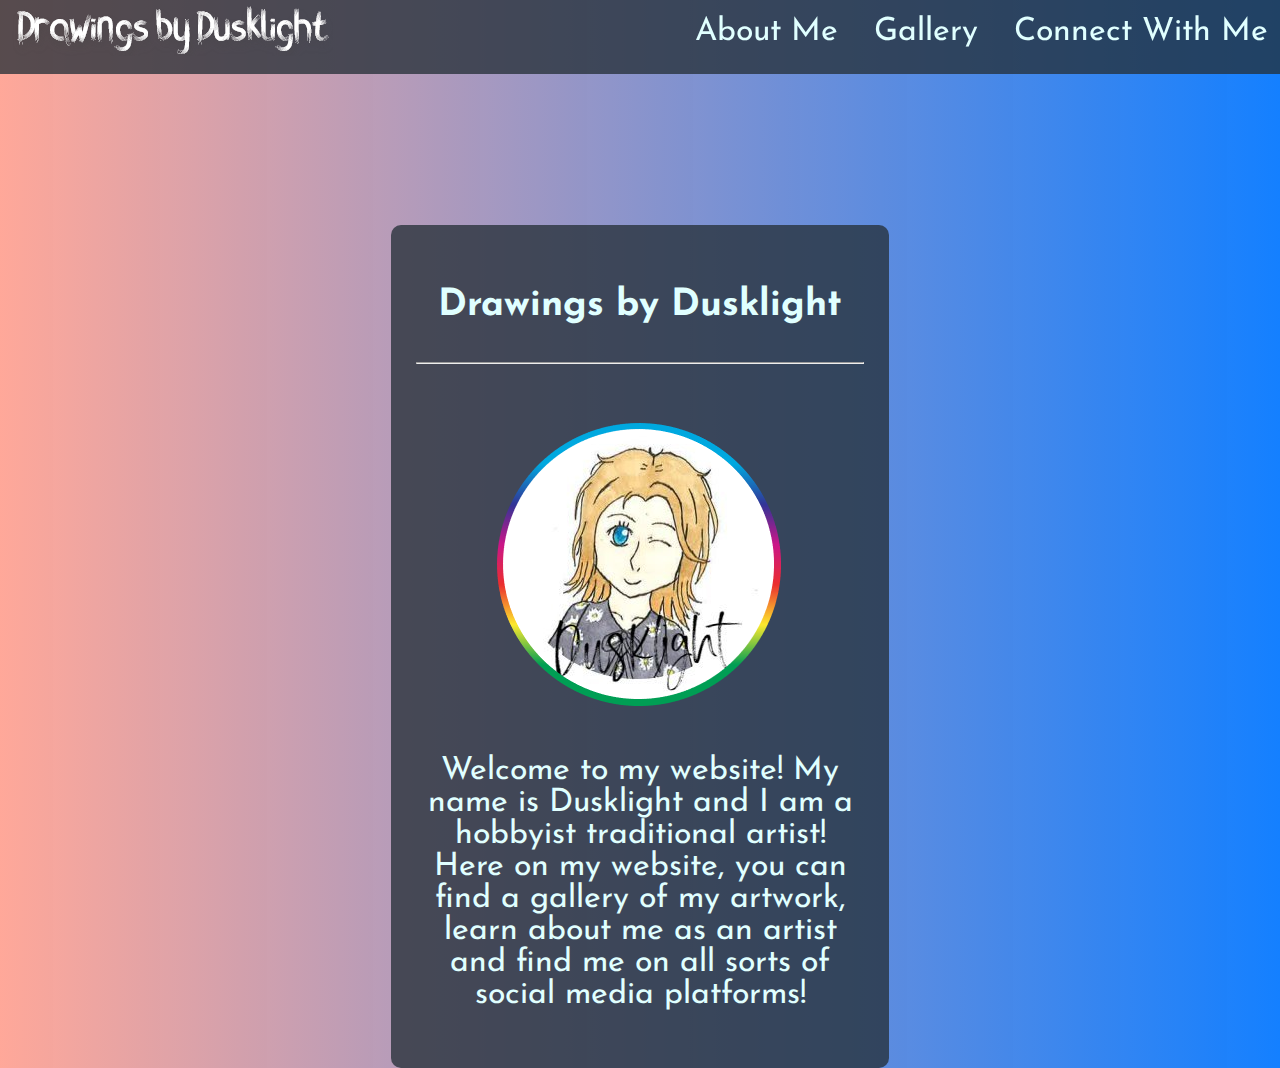
<file: Drawings by Dusklight Site/index.html>
<!DOCTYPE html>
<html lang = "en">
    <head>
        <meta charset="utf-8">
		<meta name="viewport" content="width=device-width">
		<meta name="description" content="Drawings by Dusklight">
		<link href="styles.css" rel="stylesheet" />
		<link href="images/DusklightIcon.png" rel="icon" />
		<title>Drawings by Dusklight</title>
    </head>

    <body>
        <header>
            <nav class = "navbar">
                <a href = "index.html"><img src = "images/DrawingsbyDusklight.png" width = "auto" height="auto" alt = "Drawings by Dusklight"></a>
                <ul id = "primary-navigation" data-visible = "false" class = "primary-navigation nav-links">
                    <li><a href = "pages/aboutme.html">About Me</a></li>
                    <li><a href = "pages/gallery.html">Gallery</a></li>
                    <li><a href = "pages/contactme.html">Connect With Me</a></li>
                </ul>

            </nav>
        </header>

        <br> <br>

                <div id = "textbox">
                    <h3>Drawings by Dusklight</h3>

                    <hr>

                    <br>

                    <img src = "images/DusklightIcon.png">

                    <br>

                    <p>Welcome to my website! My name is Dusklight and I am a hobbyist traditional artist! Here on my website, you can find
                    a gallery of my artwork, learn about me as an artist and find me on all sorts of social media platforms!
                    </p>

                
                </div>

            <br>

        </div>
    </body>
    <div class = "mobile-nav-toggle"></div>
	<script src="index.js"></script>
</html>
</file>
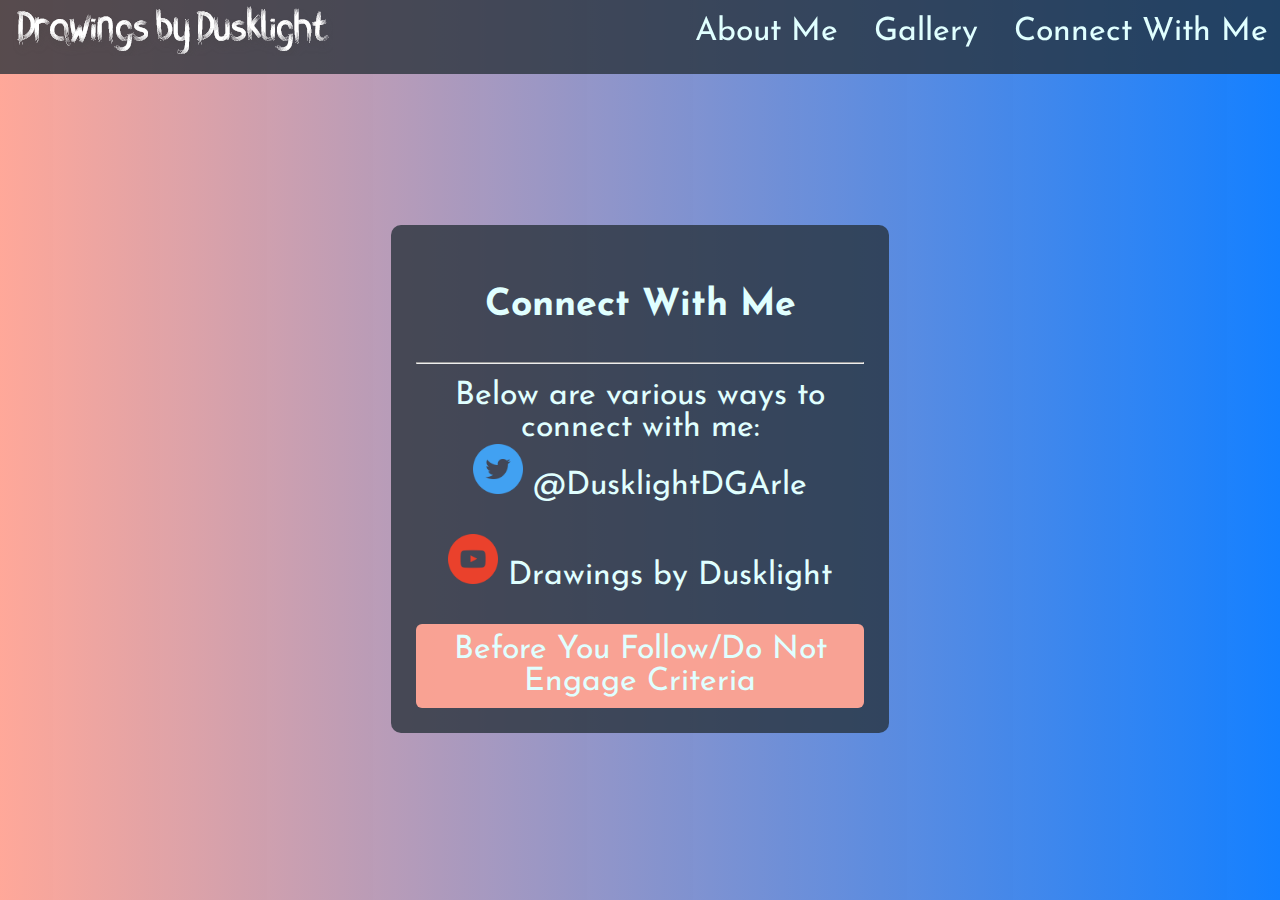
<file: Drawings by Dusklight Site/pages/contactme.html>
<!DOCTYPE html>
<html lang = "en">
    <head>
        <meta charset="utf-8">
		<meta name="viewport" content="width=device-width">
		<meta name="description" content="Drawings by Dusklight">
		<link href="../styles.css" rel="stylesheet" />
		<link href="../images/DusklightIcon.png" rel="icon" />
		<title>Drawings by Dusklight - About Me</title>
    </head>

    <body>
        <header>
            <nav class = "navbar">
                <a href = "../index.html"><img src = "../images/DrawingsbyDusklight.png" width = "auto" height="auto" alt = "Drawings by Dusklight"></a>
                <ul id = "primary-navigation" data-visible = "false" class = "primary-navigation nav-links">
                    <li><a href = "aboutme.html">About Me</a></li>
                    <li><a href = "gallery.html">Gallery</a></li>
                    <li><a href = "contactme.html">Connect With Me</a></li>
                </ul>

            </nav>
        </header>

        <br> <br>

            <div id = "textbox">
                <h3>Connect With Me</h3>

                <hr>

                Below are various ways to connect with me:

                <br>

                <a href = "https://twitter.com/DusklightDGArle" target="_blank" rel="noopener noreferrer"><img src = "../images/twitter.png" width = "50px" alt = "Twitter"></a> @DusklightDGArle

                <br>
                <br>

                <a href = "https://www.youtube.com/channel/UCFJTsz4Dv2aa8qQFBsOO1SA" target="_blank" rel="noopener noreferrer"><img src = "../images/youtube.png" width = "50px" alt = "YouTube"></a> Drawings by Dusklight

                <br>
                <br>
                <a class="button" href="https://drawingsbydusklight3.carrd.co/" target="_blank" rel="noopener noreferrer">Before You Follow/Do Not Engage Criteria</a>

                </div>
            </div>

            <br>

        </div>
    </body>
    <div class = "mobile-nav-toggle"></div>
	<script src="../index.js"></script>
</html>
</file>
<file: Drawings by Dusklight Site/styles.css>
@import"https://fonts.googleapis.com/css2?family=Josefin+Sans&display=swap";@import"https://fonts.googleapis.com/css2?family=Nanum+Pen+Script&display=swap";html{font-family:"Josefin Sans",sans-serif;font-size:2rem;color:#e0ffff}.logo{font-family:"Nanum Pen Script",cursive;font-size:1.25rem}#about{list-style-type:"☆";line-height:1.5}#interests{list-style-type:"✪";line-height:1.5}.flex-cont{position:absolute;top:15%;padding:25px;display:flex;flex-wrap:wrap;align-content:space-between;gap:5%}.flex-cont img{border:5px solid #fff;border-radius:10px;box-shadow:10px 10px 8px #555}.flex-cont figcaption{text-align:center;font-size:.5rem}#item{width:25%;height:auto}@media screen and (max-width: 560px){#item{width:75%}}body{background:linear-gradient(to right, rgba(255, 165, 150, 0.968627451), rgba(0, 117, 255, 0.9215686275));display:flex;justify-content:center;align-items:center;margin:0}ul{list-style:none}header{position:fixed;z-index:2;background:rgba(37,47,54,.768627451);width:100%}#textbox{position:absolute;top:25%;padding:25px;background:rgba(37,47,54,.768627451);width:35%;text-align:center;border-radius:10px}.navbar{margin:10px;display:flex;justify-content:space-between;align-items:center}.nav-links{display:flex;gap:1rem}.primary-navigation{list-style:none;padding:0;margin:0}.primary-navigation a{color:#e0ffff;padding:2px 2px;text-decoration:none}.primary-navigation[data-visible=true]{transform:translateX(0%)}.button{display:inline-block;padding:10px;text-align:center;text-decoration:none;color:#e0ffff;background-color:rgba(255,165,150,.968627451);border-radius:6px;outline:none}@media screen and (max-width: 560px){html{font-size:.75rem}.primary-navigation{position:fixed;z-index:1000;inset:0 0 0 30%;background:rgba(0,117,255,.9215686275);flex-direction:column;padding:150px 15px;transform:translateX(100%);transition:transform 350ms ease-out}.mobile-nav-toggle{display:block;position:absolute;z-index:9999;background-image:url("images/menutoggle.svg");background-color:rgba(0,0,0,0);background-repeat:no-repeat;width:48px;aspect-ratio:1;top:10%;left:80%}#textbox img{width:100%}nav img{width:80%}}/*# sourceMappingURL=styles.css.map */
</file>
